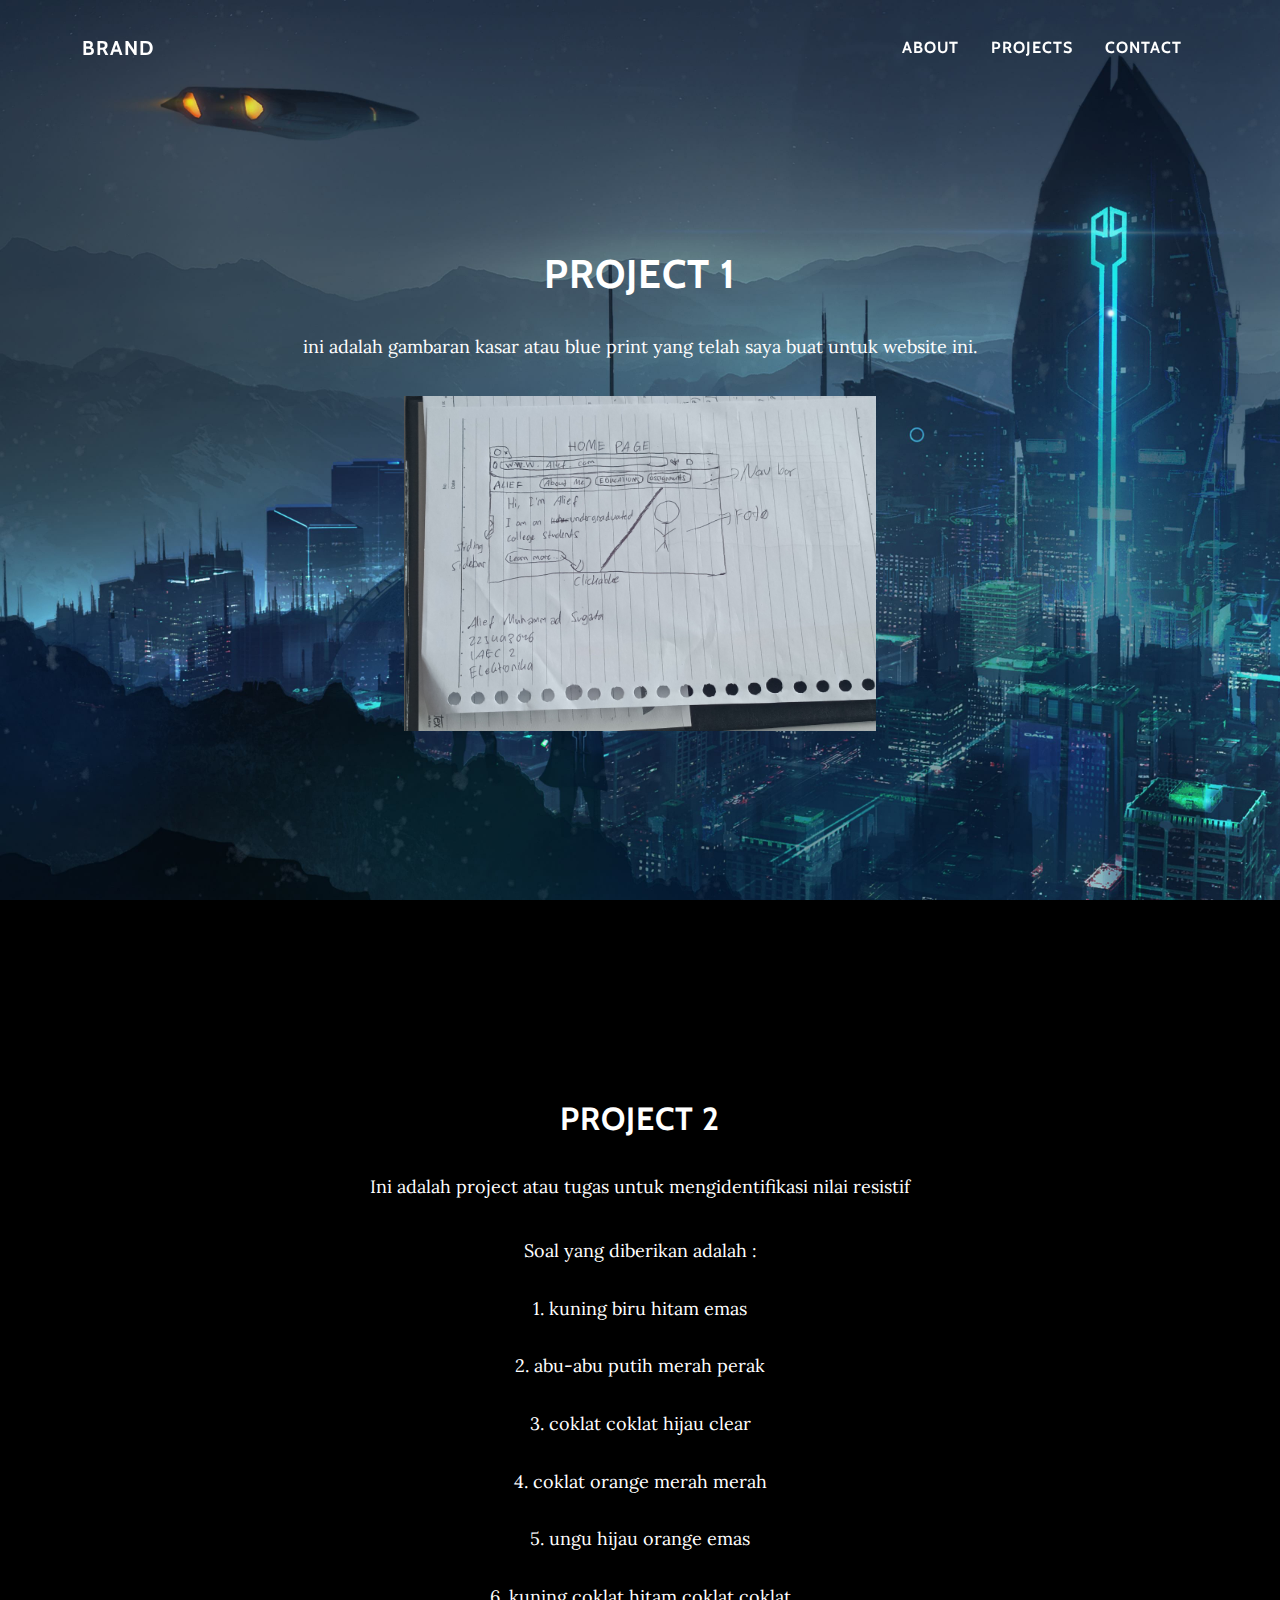
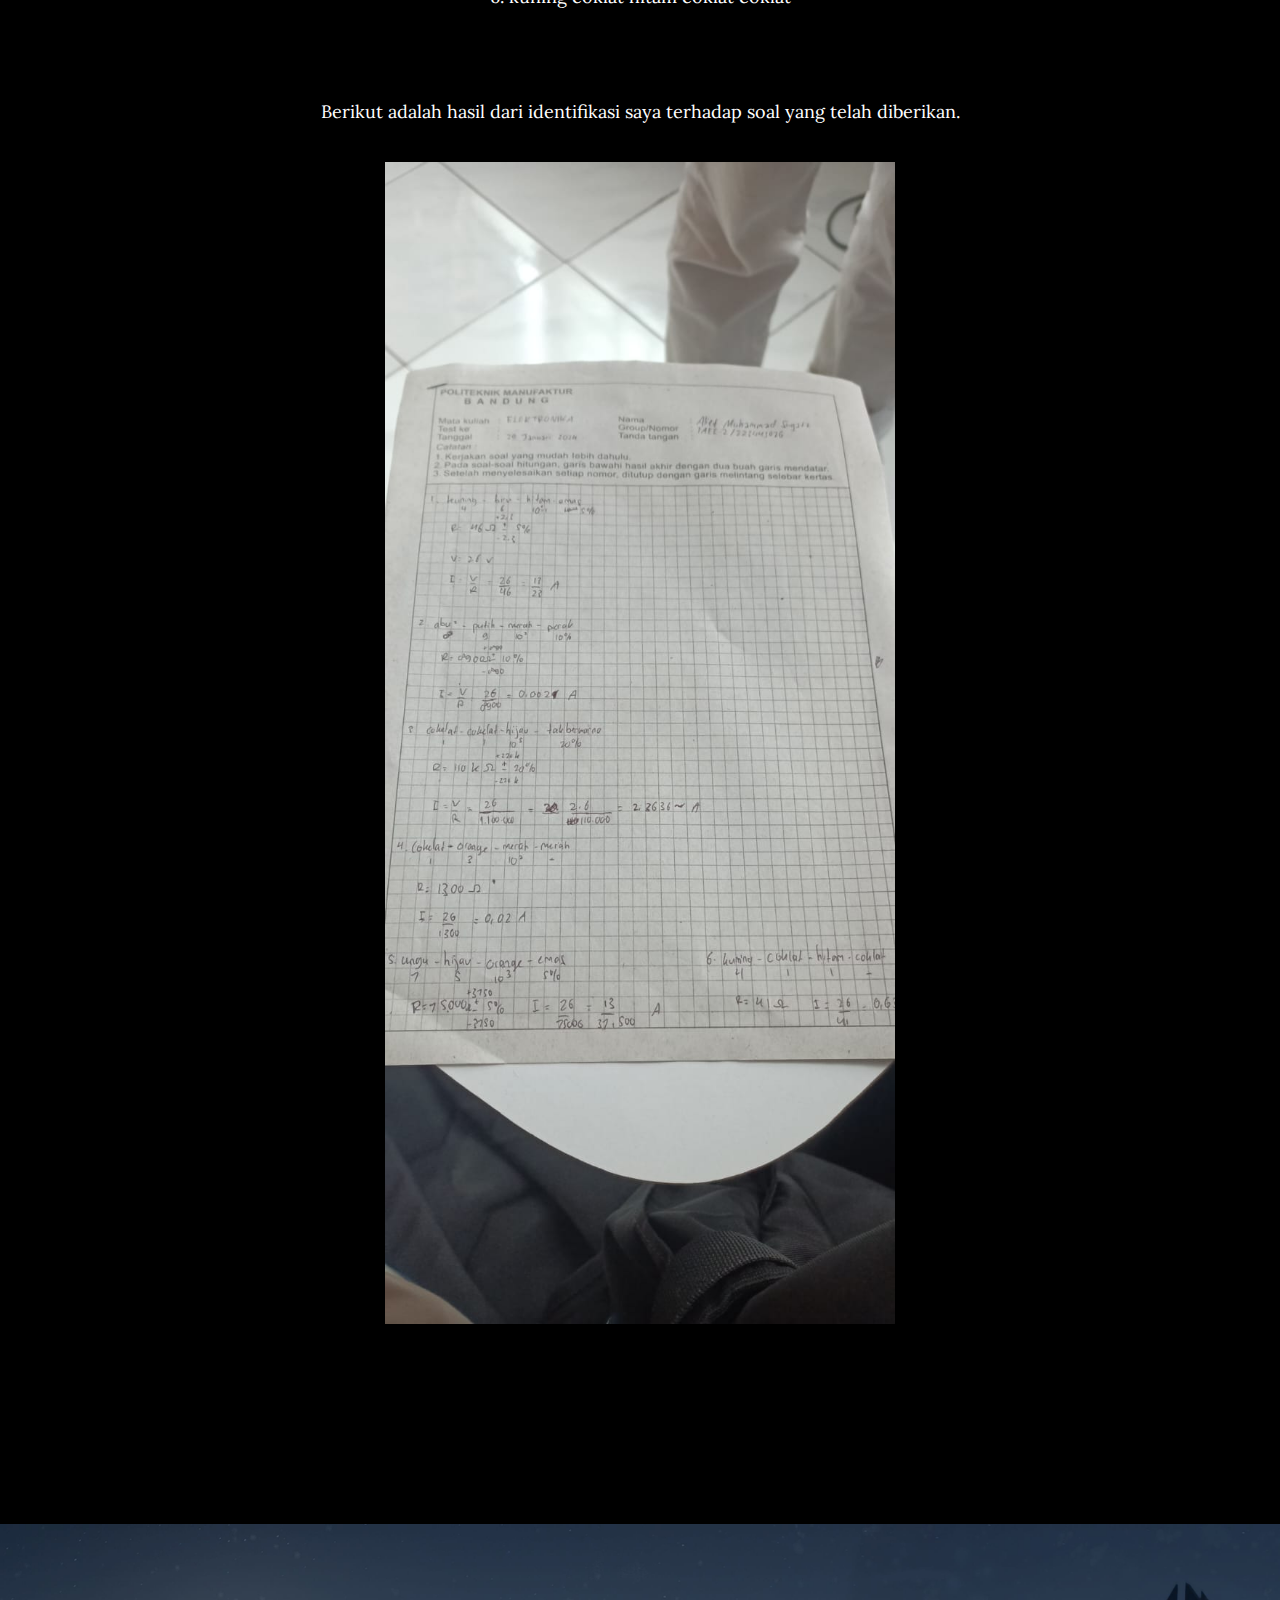
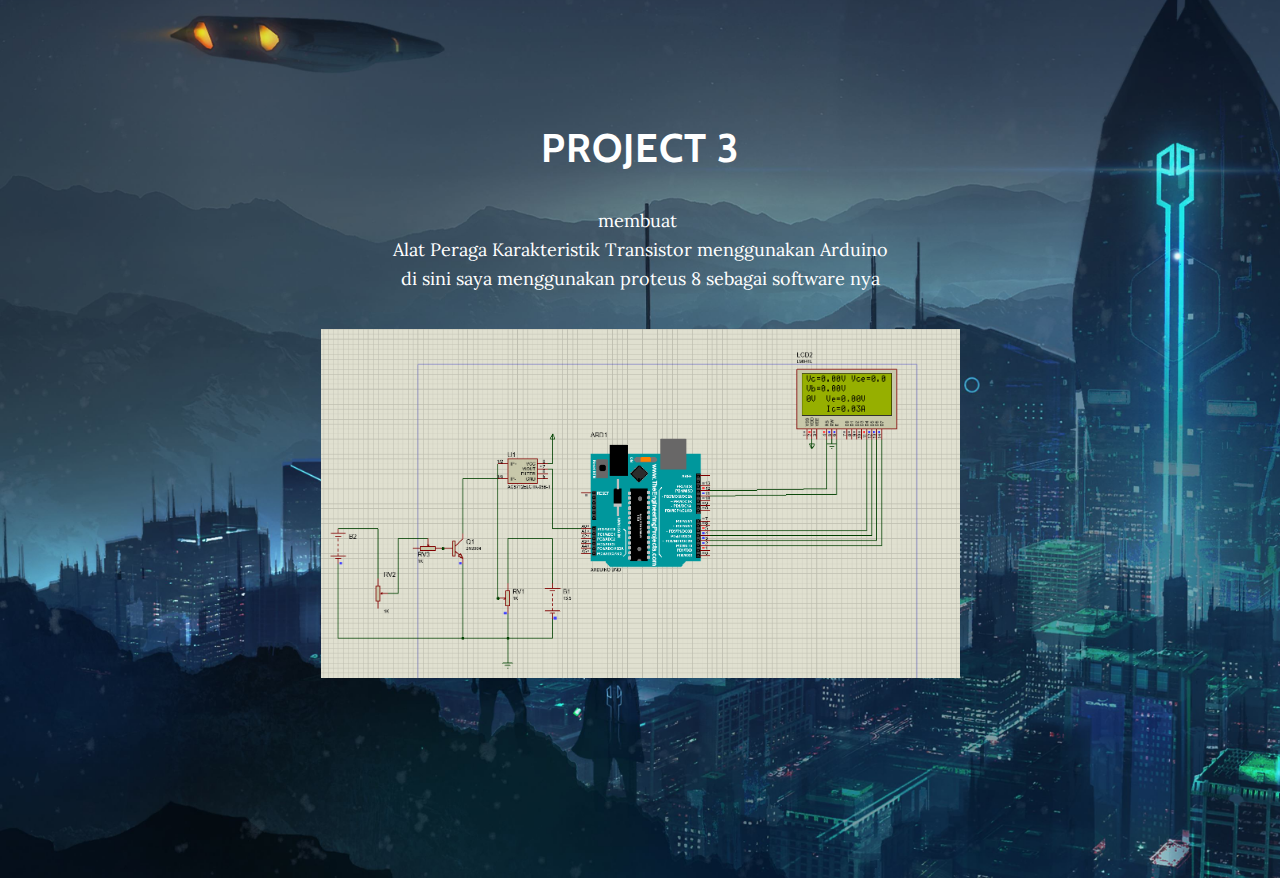
<file: project elektronika.html>
<!DOCTYPE html>
<html data-bs-theme="light" lang="en">

<head>
    <meta charset="utf-8">
    <meta name="viewport" content="width=device-width, initial-scale=1.0, shrink-to-fit=no">
    <title>Home - Brand</title>
    <link rel="stylesheet" href="assets/bootstrap/css/bootstrap.min.css">
    <link rel="stylesheet" href="assets/css/Cabin.css">
    <link rel="stylesheet" href="assets/css/Lora.css">
    <link rel="stylesheet" href="assets/fonts/font-awesome.min.css">
</head>

<body id="page-top" data-bs-spy="scroll" data-bs-target="#mainNav" data-bs-offset="77">
    <nav class="navbar navbar-expand-md fixed-top navbar-light" id="mainNav">
        <div class="container"><a class="navbar-brand" href="#">Brand</a><button data-bs-toggle="collapse" class="navbar-toggler navbar-toggler-right" data-bs-target="#navbarResponsive" type="button" aria-controls="navbarResponsive" aria-expanded="false" aria-label="Toggle navigation" value="Menu"><i class="fa fa-bars"></i></button>
            <div class="collapse navbar-collapse" id="navbarResponsive">
                <ul class="navbar-nav ms-auto">
                    <li class="nav-item nav-link"><a class="nav-link active" href="index.html#about">About</a></li>
                    <li class="nav-item nav-link"><a class="nav-link" href="index.html#project">projects</a></li>
                    <li class="nav-item nav-link"><a class="nav-link" href="index.html#contact">contact</a></li>
                </ul>
            </div>
        </div>
    </nav>
    <header class="masthead" style="background-image:url('assets/img/bg1.jpg');">
        <div class="intro-body">
            <div class="col">
                <h1>Project 1</h1>
            </div>
            <p>ini adalah gambaran kasar atau blue print yang telah saya buat untuk website ini.</p>
            <div class="container">
                <div class="col">
                    <div class="row" style="height: 254px;">
                        <div class="col"><img src="assets/img/elk1.jpg" style="width: 472px;height: 334.275px;"></div>
                    </div>
                </div>
            </div>
        </div>
    </header>
    <section class="text-center content-section" id="about" style="background: var(--bs-emphasis-color);">
        <div class="container">
            <div class="row">
                <div class="col-lg-8 mx-auto">
                    <h2>Project 2</h2>
                    <p>Ini adalah project atau tugas untuk mengidentifikasi nilai resistif</p>
                    <p>Soal yang diberikan adalah :<br><br>1. kuning biru hitam emas<br><br>2. abu-abu putih merah perak<br><br>3. coklat coklat hijau clear<br><br>4. coklat orange merah merah<br><br>5. ungu hijau orange emas<br><br>6. kuning coklat hitam coklat coklat<br><br><br><br>Berikut adalah hasil dari identifikasi saya terhadap soal yang telah diberikan.</p><img src="assets/img/elk2.jpg" style="width: 510px;">
                </div>
            </div>
        </div>
    </section>
    <section class="text-center download-section content-section" id="download" style="background-image:url('assets/img/bg1.jpg');">
        <div class="container">
            <div class="col-lg-8 mx-auto">
                <h1>Project 3</h1>
                <p>membuat&nbsp;<br>Alat Peraga Karakteristik Transistor menggunakan Arduino<br>di sini saya menggunakan proteus 8 sebagai software nya</p><img src="assets/img/elk3.png" style="width: 639px;">
            </div>
        </div>
    </section>
    <script src="assets/bootstrap/js/bootstrap.min.js"></script>
    <script src="assets/js/grayscale.js"></script>
</body>

</html>
</file>
<file: assets/css/Cabin.css>
@font-face {
	font-family: 'Cabin';
	src: url(../../assets/fonts/Cabin-81df6dab79a37a0982a4ede88b82ba7c.woff2) format('woff2');
	font-weight: 700;
	font-style: normal;
	font-display: swap;
	unicode-range: U+0102-0103, U+0110-0111, U+0128-0129, U+0168-0169, U+01A0-01A1, U+01AF-01B0, U+0300-0301, U+0303-0304, U+0308-0309, U+0323, U+0329, U+1EA0-1EF9, U+20AB;
}

@font-face {
	font-family: 'Cabin';
	src: url(../../assets/fonts/Cabin-0528d51fa097ee0a212945af6ae43b7f.woff2) format('woff2');
	font-weight: 700;
	font-style: normal;
	font-display: swap;
	unicode-range: U+0100-02AF, U+0304, U+0308, U+0329, U+1E00-1E9F, U+1EF2-1EFF, U+2020, U+20A0-20AB, U+20AD-20C0, U+2113, U+2C60-2C7F, U+A720-A7FF;
}

@font-face {
	font-family: 'Cabin';
	src: url(../../assets/fonts/Cabin-500b9e3a71ba29e15e55fcdf2ccd4a91.woff2) format('woff2');
	font-weight: 700;
	font-style: normal;
	font-display: swap;
	unicode-range: U+0000-00FF, U+0131, U+0152-0153, U+02BB-02BC, U+02C6, U+02DA, U+02DC, U+0304, U+0308, U+0329, U+2000-206F, U+2074, U+20AC, U+2122, U+2191, U+2193, U+2212, U+2215, U+FEFF, U+FFFD;
}
</file>
<file: assets/css/Lora.css>
@font-face {
	font-family: 'Lora';
	src: url(../../assets/fonts/Lora-ea2f15fc76f4672fdc5694eb12962fe0.woff2) format('woff2');
	font-weight: 400;
	font-style: italic;
	font-display: swap;
	unicode-range: U+0460-052F, U+1C80-1C88, U+20B4, U+2DE0-2DFF, U+A640-A69F, U+FE2E-FE2F;
}

@font-face {
	font-family: 'Lora';
	src: url(../../assets/fonts/Lora-cb33b71a9abf86b7de3d083a04eb397a.woff2) format('woff2');
	font-weight: 400;
	font-style: italic;
	font-display: swap;
	unicode-range: U+0301, U+0400-045F, U+0490-0491, U+04B0-04B1, U+2116;
}

@font-face {
	font-family: 'Lora';
	src: url(../../assets/fonts/Lora-267fdfec67ac6cbd1489e616e8f21332.woff2) format('woff2');
	font-weight: 400;
	font-style: italic;
	font-display: swap;
	unicode-range: U+0302-0303, U+0305, U+0307-0308, U+0330, U+0391-03A1, U+03A3-03A9, U+03B1-03C9, U+03D1, U+03D5-03D6, U+03F0-03F1, U+03F4-03F5, U+2034-2037, U+2057, U+20D0-20DC, U+20E1, U+20E5-20EF, U+2102, U+210A-210E, U+2110-2112, U+2115, U+2119-211D, U+2124, U+2128, U+212C-212D, U+212F-2131, U+2133-2138, U+213C-2140, U+2145-2149, U+2190, U+2192, U+2194-21AE, U+21B0-21E5, U+21F1-21F2, U+21F4-2211, U+2213-2214, U+2216-22FF, U+2308-230B, U+2310, U+2319, U+231C-2321, U+2336-237A, U+237C, U+2395, U+239B-23B6, U+23D0, U+23DC-23E1, U+2474-2475, U+25AF, U+25B3, U+25B7, U+25BD, U+25C1, U+25CA, U+25CC, U+25FB, U+266D-266F, U+27C0-27FF, U+2900-2AFF, U+2B0E-2B11, U+2B30-2B4C, U+2BFE, U+FF5B, U+FF5D, U+1D400-1D7FF, U+1EE00-1EEFF;
}

@font-face {
	font-family: 'Lora';
	src: url(../../assets/fonts/Lora-3aef185362c89519bac510c0a935184e.woff2) format('woff2');
	font-weight: 400;
	font-style: italic;
	font-display: swap;
	unicode-range: U+0001-000C, U+000E-001F, U+007F-009F, U+20DD-20E0, U+20E2-20E4, U+2150-218F, U+2190, U+2192, U+2194-2199, U+21AF, U+21E6-21F0, U+21F3, U+2218-2219, U+2299, U+22C4-22C6, U+2300-243F, U+2440-244A, U+2460-24FF, U+25A0-27BF, U+2800-28FF, U+2921-2922, U+2981, U+29BF, U+29EB, U+2B00-2BFF, U+4DC0-4DFF, U+FFF9-FFFB, U+10140-1018E, U+10190-1019C, U+101A0, U+101D0-101FD, U+102E0-102FB, U+10E60-10E7E, U+1D2C0-1D2D3, U+1D2E0-1D37F, U+1F000-1F0FF, U+1F100-1F1AD, U+1F1E6-1F1FF, U+1F30D-1F30F, U+1F315, U+1F31C, U+1F31E, U+1F320-1F32C, U+1F336, U+1F378, U+1F37D, U+1F382, U+1F393-1F39F, U+1F3A7-1F3A8, U+1F3AC-1F3AF, U+1F3C2, U+1F3C4-1F3C6, U+1F3CA-1F3CE, U+1F3D4-1F3E0, U+1F3ED, U+1F3F1-1F3F3, U+1F3F5-1F3F7, U+1F408, U+1F415, U+1F41F, U+1F426, U+1F43F, U+1F441-1F442, U+1F444, U+1F446-1F449, U+1F44C-1F44E, U+1F453, U+1F46A, U+1F47D, U+1F4A3, U+1F4B0, U+1F4B3, U+1F4B9, U+1F4BB, U+1F4BF, U+1F4C8-1F4CB, U+1F4D6, U+1F4DA, U+1F4DF, U+1F4E3-1F4E6, U+1F4EA-1F4ED, U+1F4F7, U+1F4F9-1F4FB, U+1F4FD-1F4FE, U+1F503, U+1F507-1F50B, U+1F50D, U+1F512-1F513, U+1F53E-1F54A, U+1F54F-1F5FA, U+1F610, U+1F650-1F67F, U+1F687, U+1F68D, U+1F691, U+1F694, U+1F698, U+1F6AD, U+1F6B2, U+1F6B9-1F6BA, U+1F6BC, U+1F6C6-1F6CF, U+1F6D3-1F6D7, U+1F6E0-1F6EA, U+1F6F0-1F6F3, U+1F6F7-1F6FC, U+1F700-1F7FF, U+1F800-1F80B, U+1F810-1F847, U+1F850-1F859, U+1F860-1F887, U+1F890-1F8AD, U+1F8B0-1F8B1, U+1F900-1F90B, U+1F93B, U+1F946, U+1F984, U+1F996, U+1F9E9, U+1FA00-1FA6F, U+1FA70-1FA7C, U+1FA80-1FA88, U+1FA90-1FABD, U+1FABF-1FAC5, U+1FACE-1FADB, U+1FAE0-1FAE8, U+1FAF0-1FAF8, U+1FB00-1FBFF;
}

@font-face {
	font-family: 'Lora';
	src: url(../../assets/fonts/Lora-f9640bea19f9d3f92d533cfc4843503a.woff2) format('woff2');
	font-weight: 400;
	font-style: italic;
	font-display: swap;
	unicode-range: U+0102-0103, U+0110-0111, U+0128-0129, U+0168-0169, U+01A0-01A1, U+01AF-01B0, U+0300-0301, U+0303-0304, U+0308-0309, U+0323, U+0329, U+1EA0-1EF9, U+20AB;
}

@font-face {
	font-family: 'Lora';
	src: url(../../assets/fonts/Lora-28de9fecfd8057695bc2c745bdec87e8.woff2) format('woff2');
	font-weight: 400;
	font-style: italic;
	font-display: swap;
	unicode-range: U+0100-02AF, U+0304, U+0308, U+0329, U+1E00-1E9F, U+1EF2-1EFF, U+2020, U+20A0-20AB, U+20AD-20C0, U+2113, U+2C60-2C7F, U+A720-A7FF;
}

@font-face {
	font-family: 'Lora';
	src: url(../../assets/fonts/Lora-949b09c1a87c35c5c4b1c8da98639f54.woff2) format('woff2');
	font-weight: 400;
	font-style: italic;
	font-display: swap;
	unicode-range: U+0000-00FF, U+0131, U+0152-0153, U+02BB-02BC, U+02C6, U+02DA, U+02DC, U+0304, U+0308, U+0329, U+2000-206F, U+2074, U+20AC, U+2122, U+2191, U+2193, U+2212, U+2215, U+FEFF, U+FFFD;
}

@font-face {
	font-family: 'Lora';
	src: url(../../assets/fonts/Lora-ea2f15fc76f4672fdc5694eb12962fe0.woff2) format('woff2');
	font-weight: 700;
	font-style: italic;
	font-display: swap;
	unicode-range: U+0460-052F, U+1C80-1C88, U+20B4, U+2DE0-2DFF, U+A640-A69F, U+FE2E-FE2F;
}

@font-face {
	font-family: 'Lora';
	src: url(../../assets/fonts/Lora-cb33b71a9abf86b7de3d083a04eb397a.woff2) format('woff2');
	font-weight: 700;
	font-style: italic;
	font-display: swap;
	unicode-range: U+0301, U+0400-045F, U+0490-0491, U+04B0-04B1, U+2116;
}

@font-face {
	font-family: 'Lora';
	src: url(../../assets/fonts/Lora-267fdfec67ac6cbd1489e616e8f21332.woff2) format('woff2');
	font-weight: 700;
	font-style: italic;
	font-display: swap;
	unicode-range: U+0302-0303, U+0305, U+0307-0308, U+0330, U+0391-03A1, U+03A3-03A9, U+03B1-03C9, U+03D1, U+03D5-03D6, U+03F0-03F1, U+03F4-03F5, U+2034-2037, U+2057, U+20D0-20DC, U+20E1, U+20E5-20EF, U+2102, U+210A-210E, U+2110-2112, U+2115, U+2119-211D, U+2124, U+2128, U+212C-212D, U+212F-2131, U+2133-2138, U+213C-2140, U+2145-2149, U+2190, U+2192, U+2194-21AE, U+21B0-21E5, U+21F1-21F2, U+21F4-2211, U+2213-2214, U+2216-22FF, U+2308-230B, U+2310, U+2319, U+231C-2321, U+2336-237A, U+237C, U+2395, U+239B-23B6, U+23D0, U+23DC-23E1, U+2474-2475, U+25AF, U+25B3, U+25B7, U+25BD, U+25C1, U+25CA, U+25CC, U+25FB, U+266D-266F, U+27C0-27FF, U+2900-2AFF, U+2B0E-2B11, U+2B30-2B4C, U+2BFE, U+FF5B, U+FF5D, U+1D400-1D7FF, U+1EE00-1EEFF;
}

@font-face {
	font-family: 'Lora';
	src: url(../../assets/fonts/Lora-3aef185362c89519bac510c0a935184e.woff2) format('woff2');
	font-weight: 700;
	font-style: italic;
	font-display: swap;
	unicode-range: U+0001-000C, U+000E-001F, U+007F-009F, U+20DD-20E0, U+20E2-20E4, U+2150-218F, U+2190, U+2192, U+2194-2199, U+21AF, U+21E6-21F0, U+21F3, U+2218-2219, U+2299, U+22C4-22C6, U+2300-243F, U+2440-244A, U+2460-24FF, U+25A0-27BF, U+2800-28FF, U+2921-2922, U+2981, U+29BF, U+29EB, U+2B00-2BFF, U+4DC0-4DFF, U+FFF9-FFFB, U+10140-1018E, U+10190-1019C, U+101A0, U+101D0-101FD, U+102E0-102FB, U+10E60-10E7E, U+1D2C0-1D2D3, U+1D2E0-1D37F, U+1F000-1F0FF, U+1F100-1F1AD, U+1F1E6-1F1FF, U+1F30D-1F30F, U+1F315, U+1F31C, U+1F31E, U+1F320-1F32C, U+1F336, U+1F378, U+1F37D, U+1F382, U+1F393-1F39F, U+1F3A7-1F3A8, U+1F3AC-1F3AF, U+1F3C2, U+1F3C4-1F3C6, U+1F3CA-1F3CE, U+1F3D4-1F3E0, U+1F3ED, U+1F3F1-1F3F3, U+1F3F5-1F3F7, U+1F408, U+1F415, U+1F41F, U+1F426, U+1F43F, U+1F441-1F442, U+1F444, U+1F446-1F449, U+1F44C-1F44E, U+1F453, U+1F46A, U+1F47D, U+1F4A3, U+1F4B0, U+1F4B3, U+1F4B9, U+1F4BB, U+1F4BF, U+1F4C8-1F4CB, U+1F4D6, U+1F4DA, U+1F4DF, U+1F4E3-1F4E6, U+1F4EA-1F4ED, U+1F4F7, U+1F4F9-1F4FB, U+1F4FD-1F4FE, U+1F503, U+1F507-1F50B, U+1F50D, U+1F512-1F513, U+1F53E-1F54A, U+1F54F-1F5FA, U+1F610, U+1F650-1F67F, U+1F687, U+1F68D, U+1F691, U+1F694, U+1F698, U+1F6AD, U+1F6B2, U+1F6B9-1F6BA, U+1F6BC, U+1F6C6-1F6CF, U+1F6D3-1F6D7, U+1F6E0-1F6EA, U+1F6F0-1F6F3, U+1F6F7-1F6FC, U+1F700-1F7FF, U+1F800-1F80B, U+1F810-1F847, U+1F850-1F859, U+1F860-1F887, U+1F890-1F8AD, U+1F8B0-1F8B1, U+1F900-1F90B, U+1F93B, U+1F946, U+1F984, U+1F996, U+1F9E9, U+1FA00-1FA6F, U+1FA70-1FA7C, U+1FA80-1FA88, U+1FA90-1FABD, U+1FABF-1FAC5, U+1FACE-1FADB, U+1FAE0-1FAE8, U+1FAF0-1FAF8, U+1FB00-1FBFF;
}

@font-face {
	font-family: 'Lora';
	src: url(../../assets/fonts/Lora-f9640bea19f9d3f92d533cfc4843503a.woff2) format('woff2');
	font-weight: 700;
	font-style: italic;
	font-display: swap;
	unicode-range: U+0102-0103, U+0110-0111, U+0128-0129, U+0168-0169, U+01A0-01A1, U+01AF-01B0, U+0300-0301, U+0303-0304, U+0308-0309, U+0323, U+0329, U+1EA0-1EF9, U+20AB;
}

@font-face {
	font-family: 'Lora';
	src: url(../../assets/fonts/Lora-28de9fecfd8057695bc2c745bdec87e8.woff2) format('woff2');
	font-weight: 700;
	font-style: italic;
	font-display: swap;
	unicode-range: U+0100-02AF, U+0304, U+0308, U+0329, U+1E00-1E9F, U+1EF2-1EFF, U+2020, U+20A0-20AB, U+20AD-20C0, U+2113, U+2C60-2C7F, U+A720-A7FF;
}

@font-face {
	font-family: 'Lora';
	src: url(../../assets/fonts/Lora-949b09c1a87c35c5c4b1c8da98639f54.woff2) format('woff2');
	font-weight: 700;
	font-style: italic;
	font-display: swap;
	unicode-range: U+0000-00FF, U+0131, U+0152-0153, U+02BB-02BC, U+02C6, U+02DA, U+02DC, U+0304, U+0308, U+0329, U+2000-206F, U+2074, U+20AC, U+2122, U+2191, U+2193, U+2212, U+2215, U+FEFF, U+FFFD;
}

@font-face {
	font-family: 'Lora';
	src: url(../../assets/fonts/Lora-069e868535b29b8c75e2d1509e0a2b53.woff2) format('woff2');
	font-weight: 400;
	font-style: normal;
	font-display: swap;
	unicode-range: U+0460-052F, U+1C80-1C88, U+20B4, U+2DE0-2DFF, U+A640-A69F, U+FE2E-FE2F;
}

@font-face {
	font-family: 'Lora';
	src: url(../../assets/fonts/Lora-fb7f157da095da421a14f542733a7ce5.woff2) format('woff2');
	font-weight: 400;
	font-style: normal;
	font-display: swap;
	unicode-range: U+0301, U+0400-045F, U+0490-0491, U+04B0-04B1, U+2116;
}

@font-face {
	font-family: 'Lora';
	src: url(../../assets/fonts/Lora-9dc6be6822c1687f760bd5c960bdae6b.woff2) format('woff2');
	font-weight: 400;
	font-style: normal;
	font-display: swap;
	unicode-range: U+0302-0303, U+0305, U+0307-0308, U+0330, U+0391-03A1, U+03A3-03A9, U+03B1-03C9, U+03D1, U+03D5-03D6, U+03F0-03F1, U+03F4-03F5, U+2034-2037, U+2057, U+20D0-20DC, U+20E1, U+20E5-20EF, U+2102, U+210A-210E, U+2110-2112, U+2115, U+2119-211D, U+2124, U+2128, U+212C-212D, U+212F-2131, U+2133-2138, U+213C-2140, U+2145-2149, U+2190, U+2192, U+2194-21AE, U+21B0-21E5, U+21F1-21F2, U+21F4-2211, U+2213-2214, U+2216-22FF, U+2308-230B, U+2310, U+2319, U+231C-2321, U+2336-237A, U+237C, U+2395, U+239B-23B6, U+23D0, U+23DC-23E1, U+2474-2475, U+25AF, U+25B3, U+25B7, U+25BD, U+25C1, U+25CA, U+25CC, U+25FB, U+266D-266F, U+27C0-27FF, U+2900-2AFF, U+2B0E-2B11, U+2B30-2B4C, U+2BFE, U+FF5B, U+FF5D, U+1D400-1D7FF, U+1EE00-1EEFF;
}

@font-face {
	font-family: 'Lora';
	src: url(../../assets/fonts/Lora-8b950d0b57c9348f287e824bb1c94c0c.woff2) format('woff2');
	font-weight: 400;
	font-style: normal;
	font-display: swap;
	unicode-range: U+0001-000C, U+000E-001F, U+007F-009F, U+20DD-20E0, U+20E2-20E4, U+2150-218F, U+2190, U+2192, U+2194-2199, U+21AF, U+21E6-21F0, U+21F3, U+2218-2219, U+2299, U+22C4-22C6, U+2300-243F, U+2440-244A, U+2460-24FF, U+25A0-27BF, U+2800-28FF, U+2921-2922, U+2981, U+29BF, U+29EB, U+2B00-2BFF, U+4DC0-4DFF, U+FFF9-FFFB, U+10140-1018E, U+10190-1019C, U+101A0, U+101D0-101FD, U+102E0-102FB, U+10E60-10E7E, U+1D2C0-1D2D3, U+1D2E0-1D37F, U+1F000-1F0FF, U+1F100-1F1AD, U+1F1E6-1F1FF, U+1F30D-1F30F, U+1F315, U+1F31C, U+1F31E, U+1F320-1F32C, U+1F336, U+1F378, U+1F37D, U+1F382, U+1F393-1F39F, U+1F3A7-1F3A8, U+1F3AC-1F3AF, U+1F3C2, U+1F3C4-1F3C6, U+1F3CA-1F3CE, U+1F3D4-1F3E0, U+1F3ED, U+1F3F1-1F3F3, U+1F3F5-1F3F7, U+1F408, U+1F415, U+1F41F, U+1F426, U+1F43F, U+1F441-1F442, U+1F444, U+1F446-1F449, U+1F44C-1F44E, U+1F453, U+1F46A, U+1F47D, U+1F4A3, U+1F4B0, U+1F4B3, U+1F4B9, U+1F4BB, U+1F4BF, U+1F4C8-1F4CB, U+1F4D6, U+1F4DA, U+1F4DF, U+1F4E3-1F4E6, U+1F4EA-1F4ED, U+1F4F7, U+1F4F9-1F4FB, U+1F4FD-1F4FE, U+1F503, U+1F507-1F50B, U+1F50D, U+1F512-1F513, U+1F53E-1F54A, U+1F54F-1F5FA, U+1F610, U+1F650-1F67F, U+1F687, U+1F68D, U+1F691, U+1F694, U+1F698, U+1F6AD, U+1F6B2, U+1F6B9-1F6BA, U+1F6BC, U+1F6C6-1F6CF, U+1F6D3-1F6D7, U+1F6E0-1F6EA, U+1F6F0-1F6F3, U+1F6F7-1F6FC, U+1F700-1F7FF, U+1F800-1F80B, U+1F810-1F847, U+1F850-1F859, U+1F860-1F887, U+1F890-1F8AD, U+1F8B0-1F8B1, U+1F900-1F90B, U+1F93B, U+1F946, U+1F984, U+1F996, U+1F9E9, U+1FA00-1FA6F, U+1FA70-1FA7C, U+1FA80-1FA88, U+1FA90-1FABD, U+1FABF-1FAC5, U+1FACE-1FADB, U+1FAE0-1FAE8, U+1FAF0-1FAF8, U+1FB00-1FBFF;
}

@font-face {
	font-family: 'Lora';
	src: url(../../assets/fonts/Lora-e6751f3a9f00ca5d2005c39cdd06ade3.woff2) format('woff2');
	font-weight: 400;
	font-style: normal;
	font-display: swap;
	unicode-range: U+0102-0103, U+0110-0111, U+0128-0129, U+0168-0169, U+01A0-01A1, U+01AF-01B0, U+0300-0301, U+0303-0304, U+0308-0309, U+0323, U+0329, U+1EA0-1EF9, U+20AB;
}

@font-face {
	font-family: 'Lora';
	src: url(../../assets/fonts/Lora-c80641fb25cec35fe183b28438fe8080.woff2) format('woff2');
	font-weight: 400;
	font-style: normal;
	font-display: swap;
	unicode-range: U+0100-02AF, U+0304, U+0308, U+0329, U+1E00-1E9F, U+1EF2-1EFF, U+2020, U+20A0-20AB, U+20AD-20C0, U+2113, U+2C60-2C7F, U+A720-A7FF;
}

@font-face {
	font-family: 'Lora';
	src: url(../../assets/fonts/Lora-f37c495295ce73ffbcf2527b37e75e14.woff2) format('woff2');
	font-weight: 400;
	font-style: normal;
	font-display: swap;
	unicode-range: U+0000-00FF, U+0131, U+0152-0153, U+02BB-02BC, U+02C6, U+02DA, U+02DC, U+0304, U+0308, U+0329, U+2000-206F, U+2074, U+20AC, U+2122, U+2191, U+2193, U+2212, U+2215, U+FEFF, U+FFFD;
}

@font-face {
	font-family: 'Lora';
	src: url(../../assets/fonts/Lora-069e868535b29b8c75e2d1509e0a2b53.woff2) format('woff2');
	font-weight: 700;
	font-style: normal;
	font-display: swap;
	unicode-range: U+0460-052F, U+1C80-1C88, U+20B4, U+2DE0-2DFF, U+A640-A69F, U+FE2E-FE2F;
}

@font-face {
	font-family: 'Lora';
	src: url(../../assets/fonts/Lora-fb7f157da095da421a14f542733a7ce5.woff2) format('woff2');
	font-weight: 700;
	font-style: normal;
	font-display: swap;
	unicode-range: U+0301, U+0400-045F, U+0490-0491, U+04B0-04B1, U+2116;
}

@font-face {
	font-family: 'Lora';
	src: url(../../assets/fonts/Lora-9dc6be6822c1687f760bd5c960bdae6b.woff2) format('woff2');
	font-weight: 700;
	font-style: normal;
	font-display: swap;
	unicode-range: U+0302-0303, U+0305, U+0307-0308, U+0330, U+0391-03A1, U+03A3-03A9, U+03B1-03C9, U+03D1, U+03D5-03D6, U+03F0-03F1, U+03F4-03F5, U+2034-2037, U+2057, U+20D0-20DC, U+20E1, U+20E5-20EF, U+2102, U+210A-210E, U+2110-2112, U+2115, U+2119-211D, U+2124, U+2128, U+212C-212D, U+212F-2131, U+2133-2138, U+213C-2140, U+2145-2149, U+2190, U+2192, U+2194-21AE, U+21B0-21E5, U+21F1-21F2, U+21F4-2211, U+2213-2214, U+2216-22FF, U+2308-230B, U+2310, U+2319, U+231C-2321, U+2336-237A, U+237C, U+2395, U+239B-23B6, U+23D0, U+23DC-23E1, U+2474-2475, U+25AF, U+25B3, U+25B7, U+25BD, U+25C1, U+25CA, U+25CC, U+25FB, U+266D-266F, U+27C0-27FF, U+2900-2AFF, U+2B0E-2B11, U+2B30-2B4C, U+2BFE, U+FF5B, U+FF5D, U+1D400-1D7FF, U+1EE00-1EEFF;
}

@font-face {
	font-family: 'Lora';
	src: url(../../assets/fonts/Lora-8b950d0b57c9348f287e824bb1c94c0c.woff2) format('woff2');
	font-weight: 700;
	font-style: normal;
	font-display: swap;
	unicode-range: U+0001-000C, U+000E-001F, U+007F-009F, U+20DD-20E0, U+20E2-20E4, U+2150-218F, U+2190, U+2192, U+2194-2199, U+21AF, U+21E6-21F0, U+21F3, U+2218-2219, U+2299, U+22C4-22C6, U+2300-243F, U+2440-244A, U+2460-24FF, U+25A0-27BF, U+2800-28FF, U+2921-2922, U+2981, U+29BF, U+29EB, U+2B00-2BFF, U+4DC0-4DFF, U+FFF9-FFFB, U+10140-1018E, U+10190-1019C, U+101A0, U+101D0-101FD, U+102E0-102FB, U+10E60-10E7E, U+1D2C0-1D2D3, U+1D2E0-1D37F, U+1F000-1F0FF, U+1F100-1F1AD, U+1F1E6-1F1FF, U+1F30D-1F30F, U+1F315, U+1F31C, U+1F31E, U+1F320-1F32C, U+1F336, U+1F378, U+1F37D, U+1F382, U+1F393-1F39F, U+1F3A7-1F3A8, U+1F3AC-1F3AF, U+1F3C2, U+1F3C4-1F3C6, U+1F3CA-1F3CE, U+1F3D4-1F3E0, U+1F3ED, U+1F3F1-1F3F3, U+1F3F5-1F3F7, U+1F408, U+1F415, U+1F41F, U+1F426, U+1F43F, U+1F441-1F442, U+1F444, U+1F446-1F449, U+1F44C-1F44E, U+1F453, U+1F46A, U+1F47D, U+1F4A3, U+1F4B0, U+1F4B3, U+1F4B9, U+1F4BB, U+1F4BF, U+1F4C8-1F4CB, U+1F4D6, U+1F4DA, U+1F4DF, U+1F4E3-1F4E6, U+1F4EA-1F4ED, U+1F4F7, U+1F4F9-1F4FB, U+1F4FD-1F4FE, U+1F503, U+1F507-1F50B, U+1F50D, U+1F512-1F513, U+1F53E-1F54A, U+1F54F-1F5FA, U+1F610, U+1F650-1F67F, U+1F687, U+1F68D, U+1F691, U+1F694, U+1F698, U+1F6AD, U+1F6B2, U+1F6B9-1F6BA, U+1F6BC, U+1F6C6-1F6CF, U+1F6D3-1F6D7, U+1F6E0-1F6EA, U+1F6F0-1F6F3, U+1F6F7-1F6FC, U+1F700-1F7FF, U+1F800-1F80B, U+1F810-1F847, U+1F850-1F859, U+1F860-1F887, U+1F890-1F8AD, U+1F8B0-1F8B1, U+1F900-1F90B, U+1F93B, U+1F946, U+1F984, U+1F996, U+1F9E9, U+1FA00-1FA6F, U+1FA70-1FA7C, U+1FA80-1FA88, U+1FA90-1FABD, U+1FABF-1FAC5, U+1FACE-1FADB, U+1FAE0-1FAE8, U+1FAF0-1FAF8, U+1FB00-1FBFF;
}

@font-face {
	font-family: 'Lora';
	src: url(../../assets/fonts/Lora-e6751f3a9f00ca5d2005c39cdd06ade3.woff2) format('woff2');
	font-weight: 700;
	font-style: normal;
	font-display: swap;
	unicode-range: U+0102-0103, U+0110-0111, U+0128-0129, U+0168-0169, U+01A0-01A1, U+01AF-01B0, U+0300-0301, U+0303-0304, U+0308-0309, U+0323, U+0329, U+1EA0-1EF9, U+20AB;
}

@font-face {
	font-family: 'Lora';
	src: url(../../assets/fonts/Lora-c80641fb25cec35fe183b28438fe8080.woff2) format('woff2');
	font-weight: 700;
	font-style: normal;
	font-display: swap;
	unicode-range: U+0100-02AF, U+0304, U+0308, U+0329, U+1E00-1E9F, U+1EF2-1EFF, U+2020, U+20A0-20AB, U+20AD-20C0, U+2113, U+2C60-2C7F, U+A720-A7FF;
}

@font-face {
	font-family: 'Lora';
	src: url(../../assets/fonts/Lora-f37c495295ce73ffbcf2527b37e75e14.woff2) format('woff2');
	font-weight: 700;
	font-style: normal;
	font-display: swap;
	unicode-range: U+0000-00FF, U+0131, U+0152-0153, U+02BB-02BC, U+02C6, U+02DA, U+02DC, U+0304, U+0308, U+0329, U+2000-206F, U+2074, U+20AC, U+2122, U+2191, U+2193, U+2212, U+2215, U+FEFF, U+FFFD;
}
</file>
